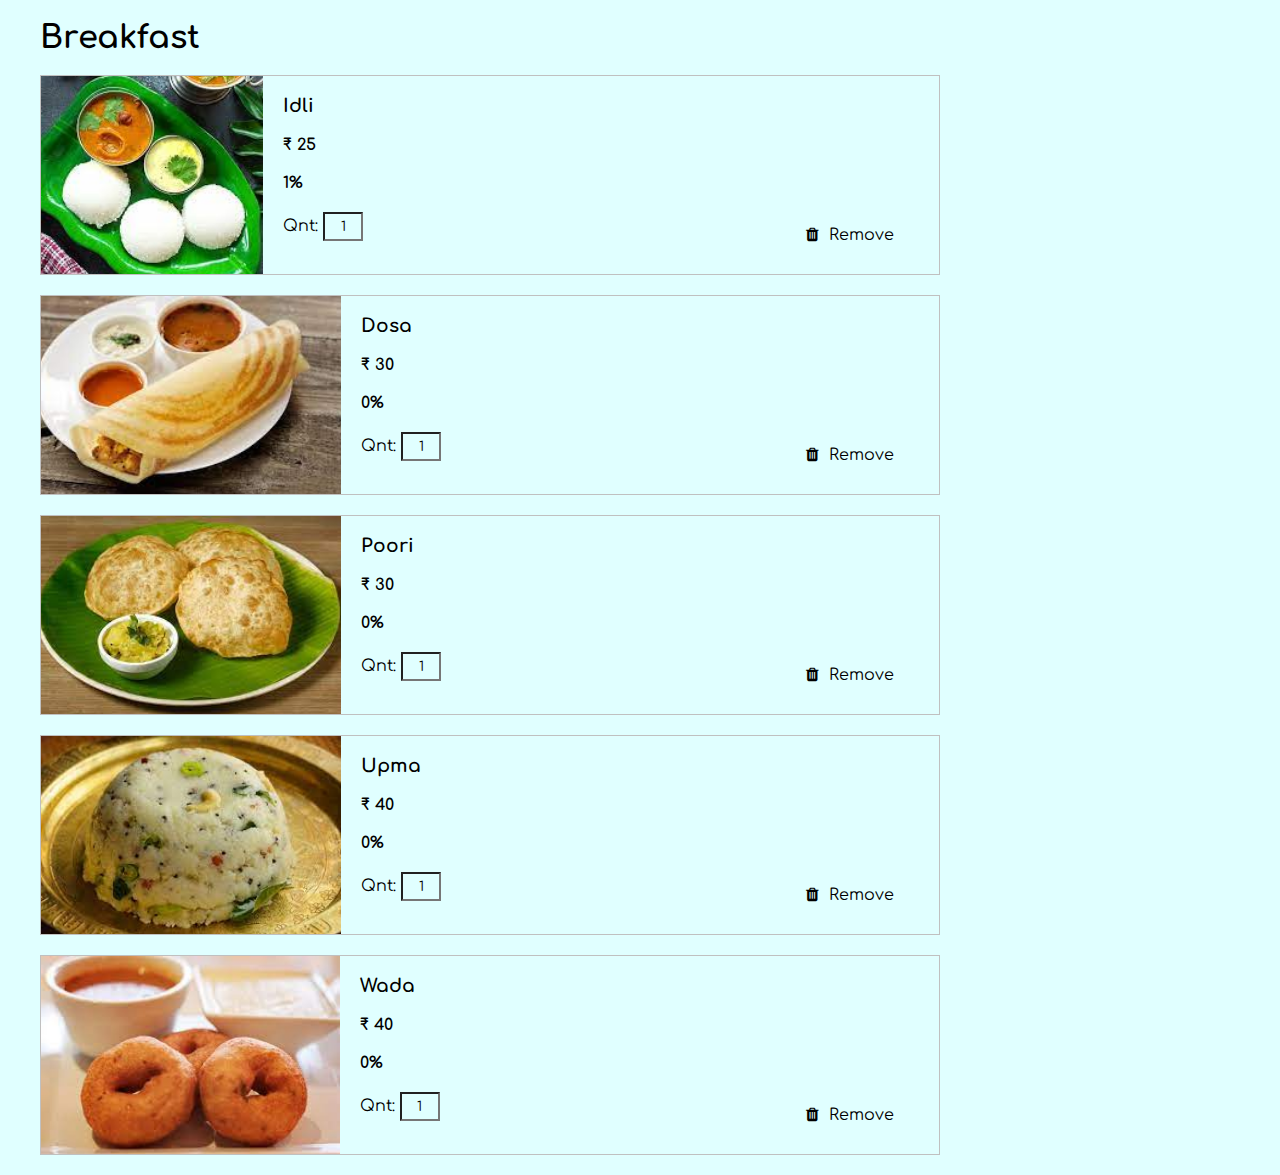
<file: breakfast.html>
<!DOCTYPE html>

<html>

<head>

	<title>SOUTH BREAKFAST</title>

	<link rel="stylesheet" type="text/css" href="index1css.css">

	<link rel="stylesheet" type="text/css" href="https://stackpath.bootstrapcdn.com/font-awesome/4.7.0/css/font-awesome.min.css">

</head>

<body>



<div class="container">

	<h1>Breakfast</h1>

	<div class="cart">

		<div class="products">

			<div class="product">

				<img src="idli.jpg">

				<div class="product-info">

					<h3 class="product-name">Idli</h3>

					<h4 class="product-price">₹ 25</h4>

					<h4 class="product-offer">1%</h4>

					<p class="product-quantity">Qnt: <input value="1" name="">

					<p class="product-remove">

						<i class="fa fa-trash" aria-hidden="true"></i>

						<span class="remove">Remove</span>

					</p>

				</div>

			</div>

			<div class="product">

				<img src="dosa.jpg">

				<div class="product-info">

					<h3 class="product-name">Dosa</h3>

					<h4 class="product-price">₹ 30</h4>

					<h4 class="product-offer">0%</h4>

					<p class="product-quantity">Qnt: <input value="1" name="">

					<p class="product-remove">

						<i class="fa fa-trash" aria-hidden="true"></i>

						<span class="remove">Remove</span>

					</p>

				</div>

			</div>
            <div class="product">

				<img src="poori.jpg">

				<div class="product-info">

					<h3 class="product-name">Poori</h3>

					<h4 class="product-price">₹ 30</h4>

					<h4 class="product-offer">0%</h4>

					<p class="product-quantity">Qnt: <input value="1" name="">

					<p class="product-remove">

						<i class="fa fa-trash" aria-hidden="true"></i>

						<span class="remove">Remove</span>

					</p>

				</div>

			</div>
            <div class="product">

				<img src="upma.jpg">

				<div class="product-info">

					<h3 class="product-name">Upma</h3>

					<h4 class="product-price">₹ 40</h4>

					<h4 class="product-offer">0%</h4>

					<p class="product-quantity">Qnt: <input value="1" name="">

					<p class="product-remove">

						<i class="fa fa-trash" aria-hidden="true"></i>

						<span class="remove">Remove</span>

					</p>

				</div>


		</div>
        <div class="product">

            <img src="wada.jpg">

            <div class="product-info">

                <h3 class="product-name">Wada</h3>

                <h4 class="product-price">₹ 40</h4>

                <h4 class="product-offer">0%</h4>

                <p class="product-quantity">Qnt: <input value="1" name="">

                <p class="product-remove">

                    <i class="fa fa-trash" aria-hidden="true"></i>

                    <span class="remove">Remove</span>

                </p>

            </div>




		
	</div>
</div>
</body>
</html>
</file>
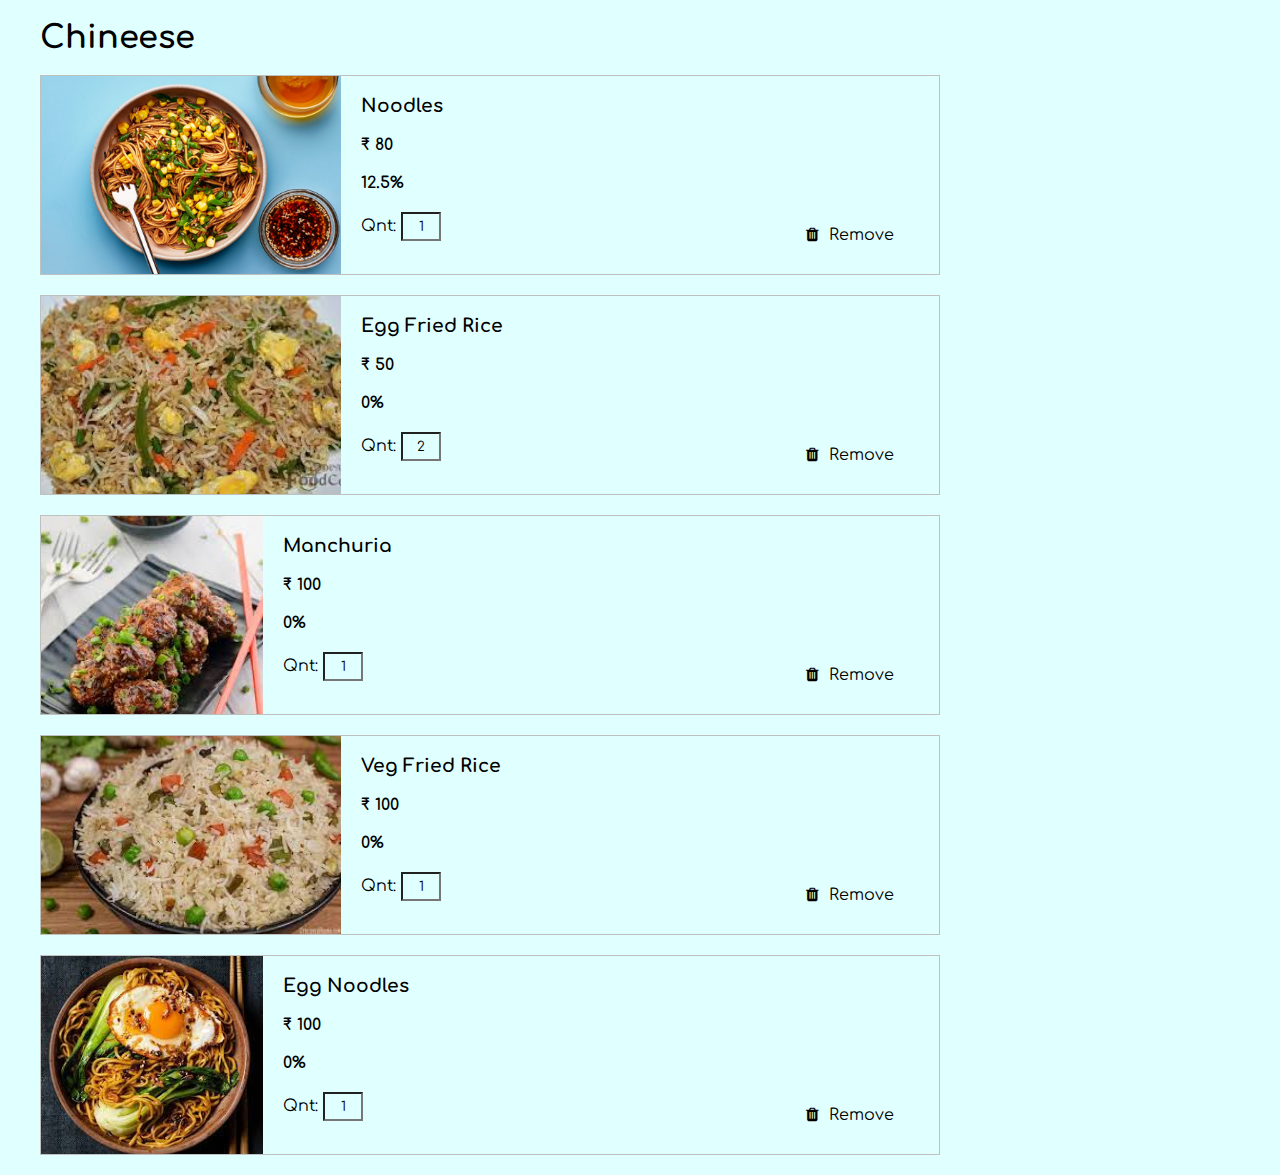
<file: chineese.html>
<!DOCTYPE html>

<html>

<head>

	<title>Shopping Cart</title>

	<link rel="stylesheet" type="text/css" href="index1css.css">

	<link rel="stylesheet" type="text/css" href="https://stackpath.bootstrapcdn.com/font-awesome/4.7.0/css/font-awesome.min.css">

</head>

<body>



<div class="container">

	<h1>Chineese</h1>

	<div class="cart">

		<div class="products">

			<div class="product">

				<img src="noodle.jpg">

				<div class="product-info">

					<h3 class="product-name">Noodles</h3>

					<h4 class="product-price">₹ 80</h4>

					<h4 class="product-offer">12.5%</h4>

					<p class="product-quantity">Qnt: <input value="1" name="">

					<p class="product-remove">

						<i class="fa fa-trash" aria-hidden="true"></i>

						<span class="remove">Remove</span>

					</p>

				</div>

			</div>

			<div class="product">

				<img src="eggfriedrice.jpg">

				<div class="product-info">

					<h3 class="product-name">Egg Fried Rice</h3>

					<h4 class="product-price">₹ 50</h4>

					<h4 class="product-offer">0%</h4>

					<p class="product-quantity">Qnt: <input value="2" name="">

					<p class="product-remove">

						<i class="fa fa-trash" aria-hidden="true"></i>

						<span class="remove">Remove</span>

					</p>

				</div>

			</div>
            <div class="product">

				<img src="manchuria.jpg">

				<div class="product-info">

					<h3 class="product-name">Manchuria</h3>

					<h4 class="product-price">₹ 100</h4>

					<h4 class="product-offer">0%</h4>

					<p class="product-quantity">Qnt: <input value="1" name="">

					<p class="product-remove">

						<i class="fa fa-trash" aria-hidden="true"></i>

						<span class="remove">Remove</span>

					</p>

				</div>

			</div>
            <div class="product">

				<img src="fried rice.jpg">

				<div class="product-info">

					<h3 class="product-name">Veg Fried Rice</h3>

					<h4 class="product-price">₹ 100</h4>

					<h4 class="product-offer">0%</h4>

					<p class="product-quantity">Qnt: <input value="1" name="">

					<p class="product-remove">

						<i class="fa fa-trash" aria-hidden="true"></i>

						<span class="remove">Remove</span>

					</p>

				</div>
				
		</div>
		<div class="product">

			<img src="eggnoodles.jpg">

			<div class="product-info">

				<h3 class="product-name">Egg Noodles</h3>

				<h4 class="product-price">₹ 100</h4>

				<h4 class="product-offer">0%</h4>

				<p class="product-quantity">Qnt: <input value="1" name="">

				<p class="product-remove">

					<i class="fa fa-trash" aria-hidden="true"></i>

					<span class="remove">Remove</span>

				</p>

			</div>




		
	</div>
</div>
</body>
</html>
</file>
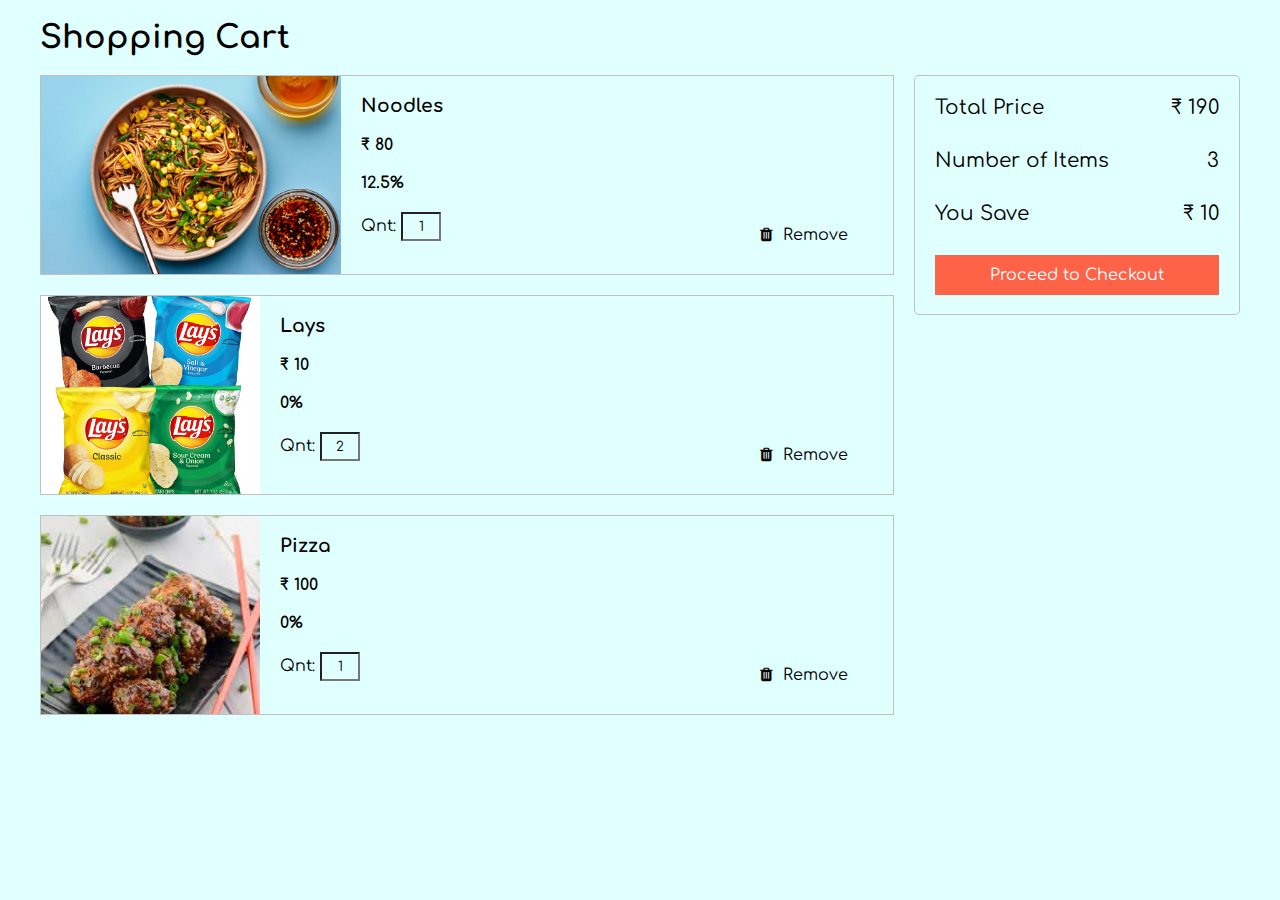
<file: index1.html>
<!DOCTYPE html>

<html>

<head>

	<title>Shopping Cart</title>

	<link rel="stylesheet" type="text/css" href="index1css.css">

	<link rel="stylesheet" type="text/css" href="https://stackpath.bootstrapcdn.com/font-awesome/4.7.0/css/font-awesome.min.css">

</head>

<body>



<div class="container">

	<h1>Shopping Cart</h1>

	<div class="cart">

		<div class="products">

			<div class="product">

				<img src="noodle.jpg">

				<div class="product-info">

					<h3 class="product-name">Noodles</h3>

					<h4 class="product-price">₹ 80</h4>

					<h4 class="product-offer">12.5%</h4>

					<p class="product-quantity">Qnt: <input value="1" name="">

					<p class="product-remove">

						<i class="fa fa-trash" aria-hidden="true"></i>

						<span class="remove">Remove</span>

					</p>

				</div>

			</div>

			<div class="product">

				<img src="lays.jpg">

				<div class="product-info">

					<h3 class="product-name">Lays</h3>

					<h4 class="product-price">₹ 10</h4>

					<h4 class="product-offer">0%</h4>

					<p class="product-quantity">Qnt: <input value="2" name="">

					<p class="product-remove">

						<i class="fa fa-trash" aria-hidden="true"></i>

						<span class="remove">Remove</span>

					</p>

				</div>

			</div>
            <div class="product">

				<img src="manchuria.jpg">

				<div class="product-info">

					<h3 class="product-name">Pizza</h3>

					<h4 class="product-price">₹ 100</h4>

					<h4 class="product-offer">0%</h4>

					<p class="product-quantity">Qnt: <input value="1" name="">

					<p class="product-remove">

						<i class="fa fa-trash" aria-hidden="true"></i>

						<span class="remove">Remove</span>

					</p>

				</div>

			</div>


		</div>

		<div class="cart-total">

			<p>

				<span>Total Price</span>

				<span>₹ 190</span>

			</p>

			<p>

				<span>Number of Items</span>

				<span>3</span>

			</p>

			<p>

				<span>You Save</span>

				<span>₹ 10</span>

			</p>
			<a href="payment.html">Proceed to Checkout</a>
		</div>
	</div>
</div>
</body>
</html>
</file>
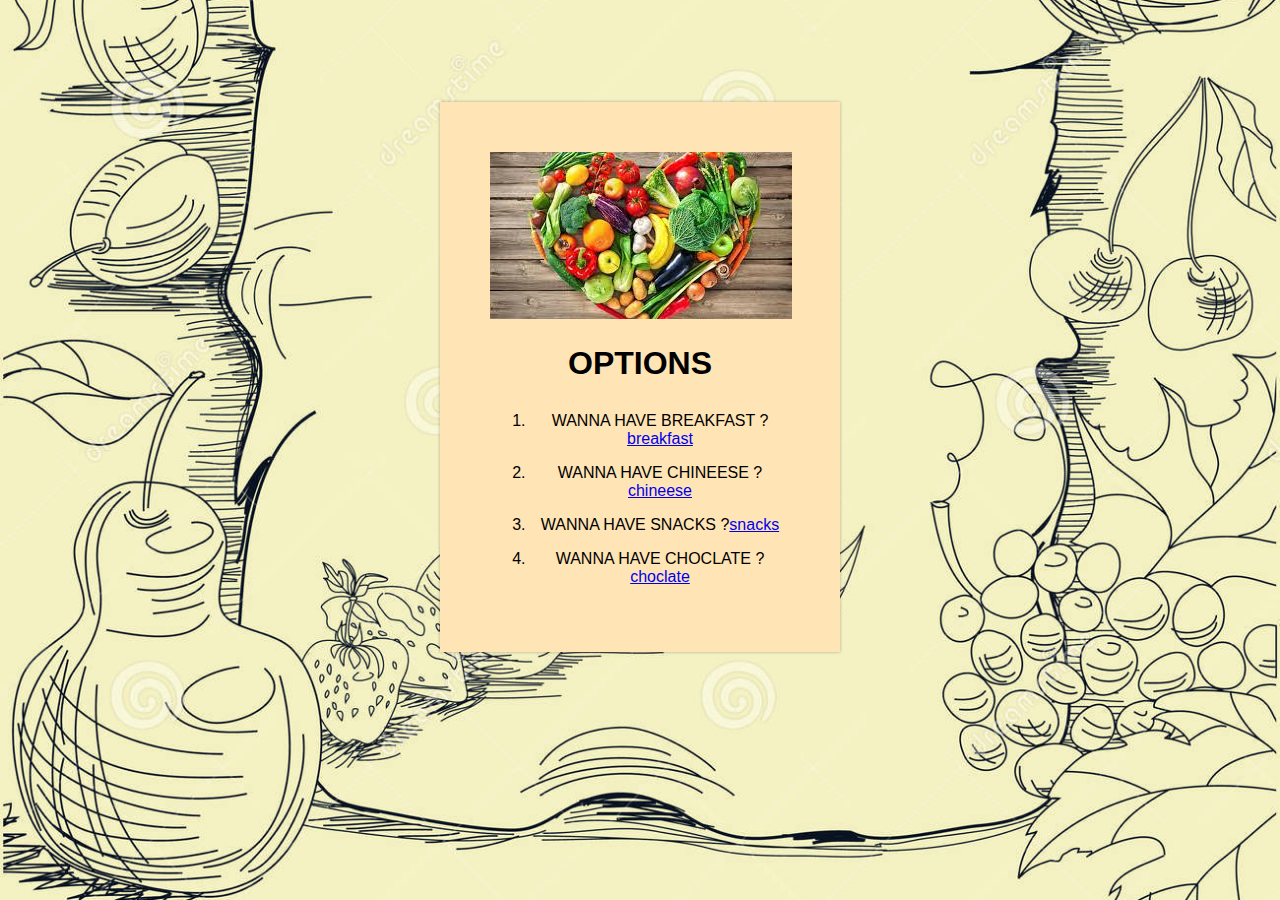
<file: indexnew.html>
<!DOCTYPE html>
<html lang="en">
<head>
    <meta charset="UTF-8">
    <meta http-equiv="X-UA-Compatible" content="IE=edge">
    <meta name="viewport" content="width=device-width, initial-scale=1.0">
    <title>Document</title>
    <link rel="stylesheet" href="stylenew.css">
</head>
<body>
    <div class="sign-up-form">
        <img src="food.jpg">
         <h1>OPTIONS</h1>
         <ol>
            <form>
                <li><p>WANNA HAVE BREAKFAST ?<a href="breakfast.html">breakfast </a></p></li>
                <li><p>WANNA HAVE CHINEESE ?<a href="chineese.html">chineese </a></p></li>
                <li><p>WANNA HAVE SNACKS ?<a href="snacks.html">snacks </a></p></li>
                <li><p>WANNA HAVE CHOCLATE ?<a href="choclatepage.html">choclate </a></p></li>
         </form>
         </ol>
        </div>
</body>
</html>
</file>
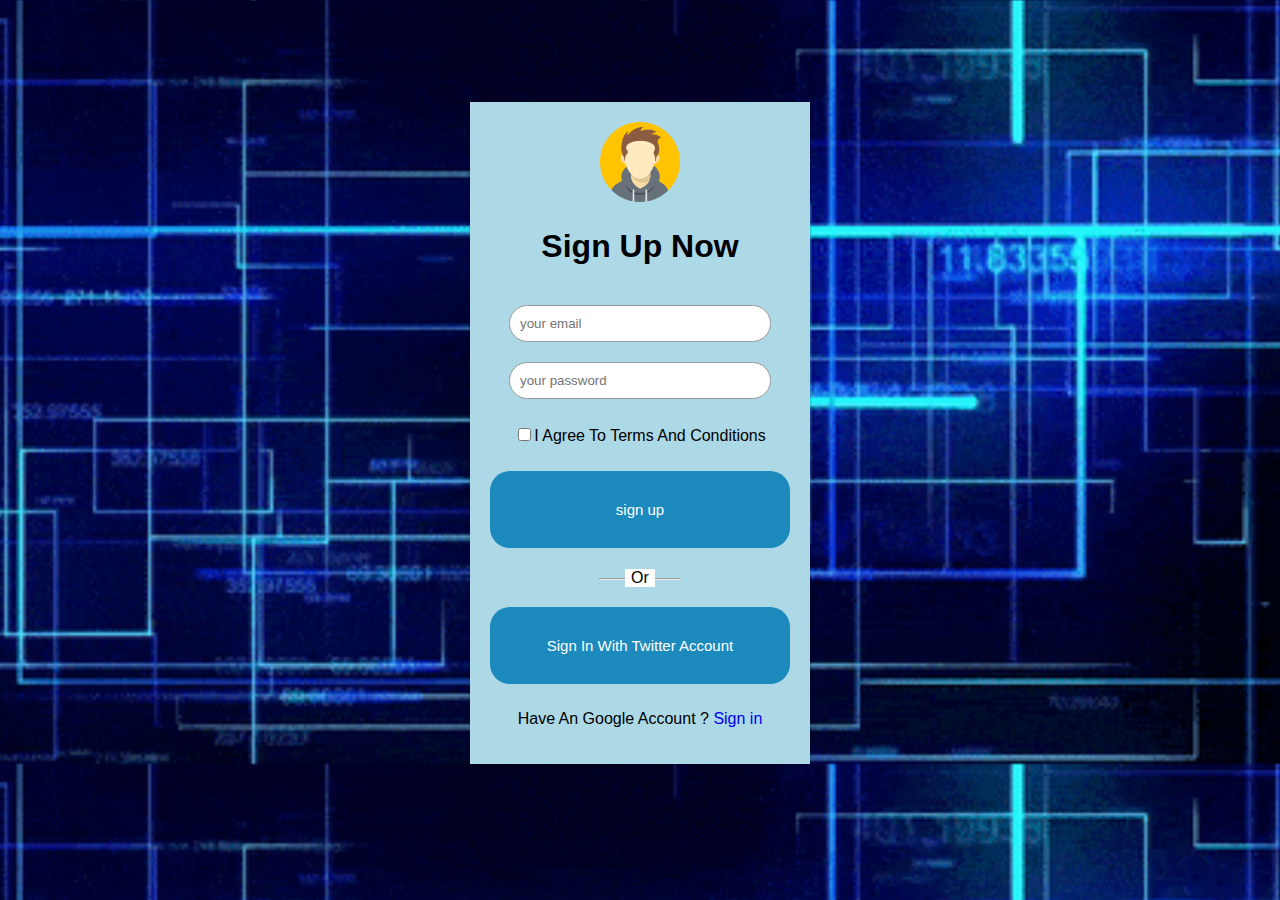
<file: loginpage.html>
<!DOCTYPE html>
<html lang="en">
<head>   
<title>login page</title>
<link rel="stylesheet" href="loginpagecss.css">
</head>
 <body>
    <div class="sign-up-form">
    <img src="avatar.png">
     <h1>Sign Up Now</h1>
     <form>
         <input type="email" class="input-box" placeholder="your email">
         <input type="password" class="input-box" placeholder="your password">
         <p><span> <input type="checkbox"></span>I Agree To Terms And
         Conditions </p>
         <button type="button" class="signup-btn">sign up</button>
         <hr>
         <p class="or">Or</p>
         <button type="button" class="google-btn">Sign In With Twitter Account</button>
         <p>Have An Google Account ? <a href="Sign in – Google accounts.html">Sign in</a></p>
     </form>
    </div>
 </body>
</html>
</file>
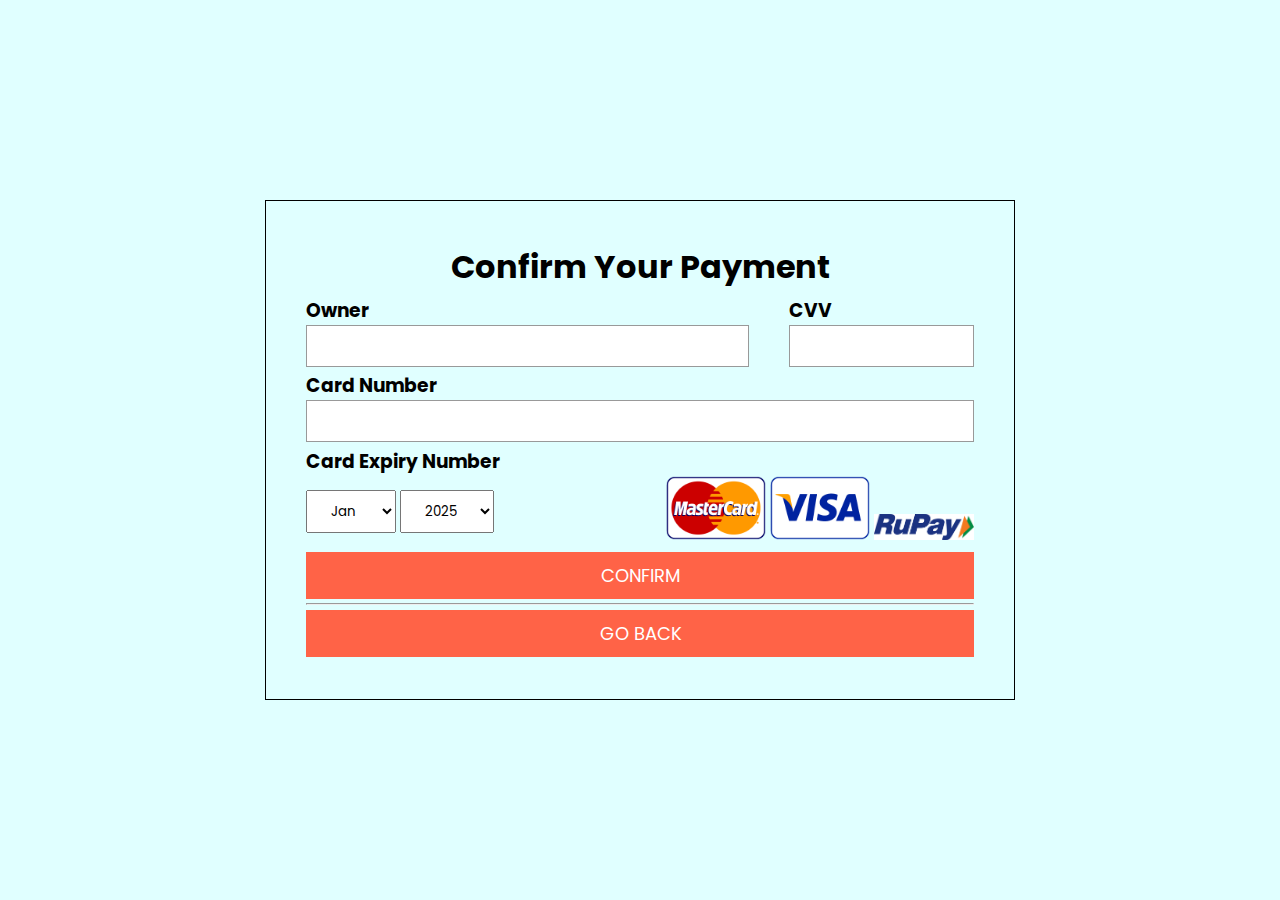
<file: payment.html>
<!DOCTYPE html>
<html lang="en">
<head>
    <meta charset="UTF-8">
    <title>Payment Form</title>
    <link rel="stylesheet" href="payment.css">
    <link rel="preconnect" href="https://fonts.gstatic.com">
<link href="https://fonts.googleapis.com/css2?family=Poppins:wght@400;500;600;700&display=swap" rel="stylesheet">
</head>
<body>
    <div class="container">
        <h1>Confirm Your Payment</h1>
        <div class="first-row">
            <div class="owner">
                <h3>Owner</h3>
                <div class="input-field">
                    <input type="text">
                </div>
            </div>
            <div class="cvv">
                <h3>CVV</h3>
                <div class="input-field">
                    <input type="password">
                </div>
            </div>
        </div>
        <div class="second-row">
            <div class="card-number">
                <h3>Card Number</h3>
                <div class="input-field">
                    <input type="text">
                </div>
            </div>
        </div>
        <div class="third-row">
            <h3>Card Expiry Number</h3>
            <div class="selection">
                <div class="date">
                    <select name="months" id="months">
                        <option value="Jan">Jan</option>
                        <option value="Feb">Feb</option>
                        <option value="Mar">Mar</option>
                        <option value="Apr">Apr</option>
                        <option value="May">May</option>
                        <option value="Jun">Jun</option>
                        <option value="Jul">Jul</option>
                        <option value="Aug">Aug</option>
                        <option value="Sep">Sep</option>
                        <option value="Oct">Oct</option>
                        <option value="Nov">Nov</option>
                        <option value="Dec">Dec</option>
                      </select>
                      <select name="years" id="years">
                        <option value="2020">2025</option>
                        <option value="2025">2020</option>
                        <option value="2024">2020</option>
                        <option value="2023">2020</option>
                        <option value="2022">2020</option>
                        <option value="2021">2020</option>
                      </select>
                </div>
                <div class="cards">
                    <img src="mc.png" alt="">
                    <img src="vi.png" alt="">
                    <img src="rupay.png" alt="">
                </div>
            </div>    
        </div>
        <a href="orderplacedhtml.html">Confirm</a>
        <hr>
        <a href="index.html">GO BACK</a>
    </div>
</body>
</html>
</file>
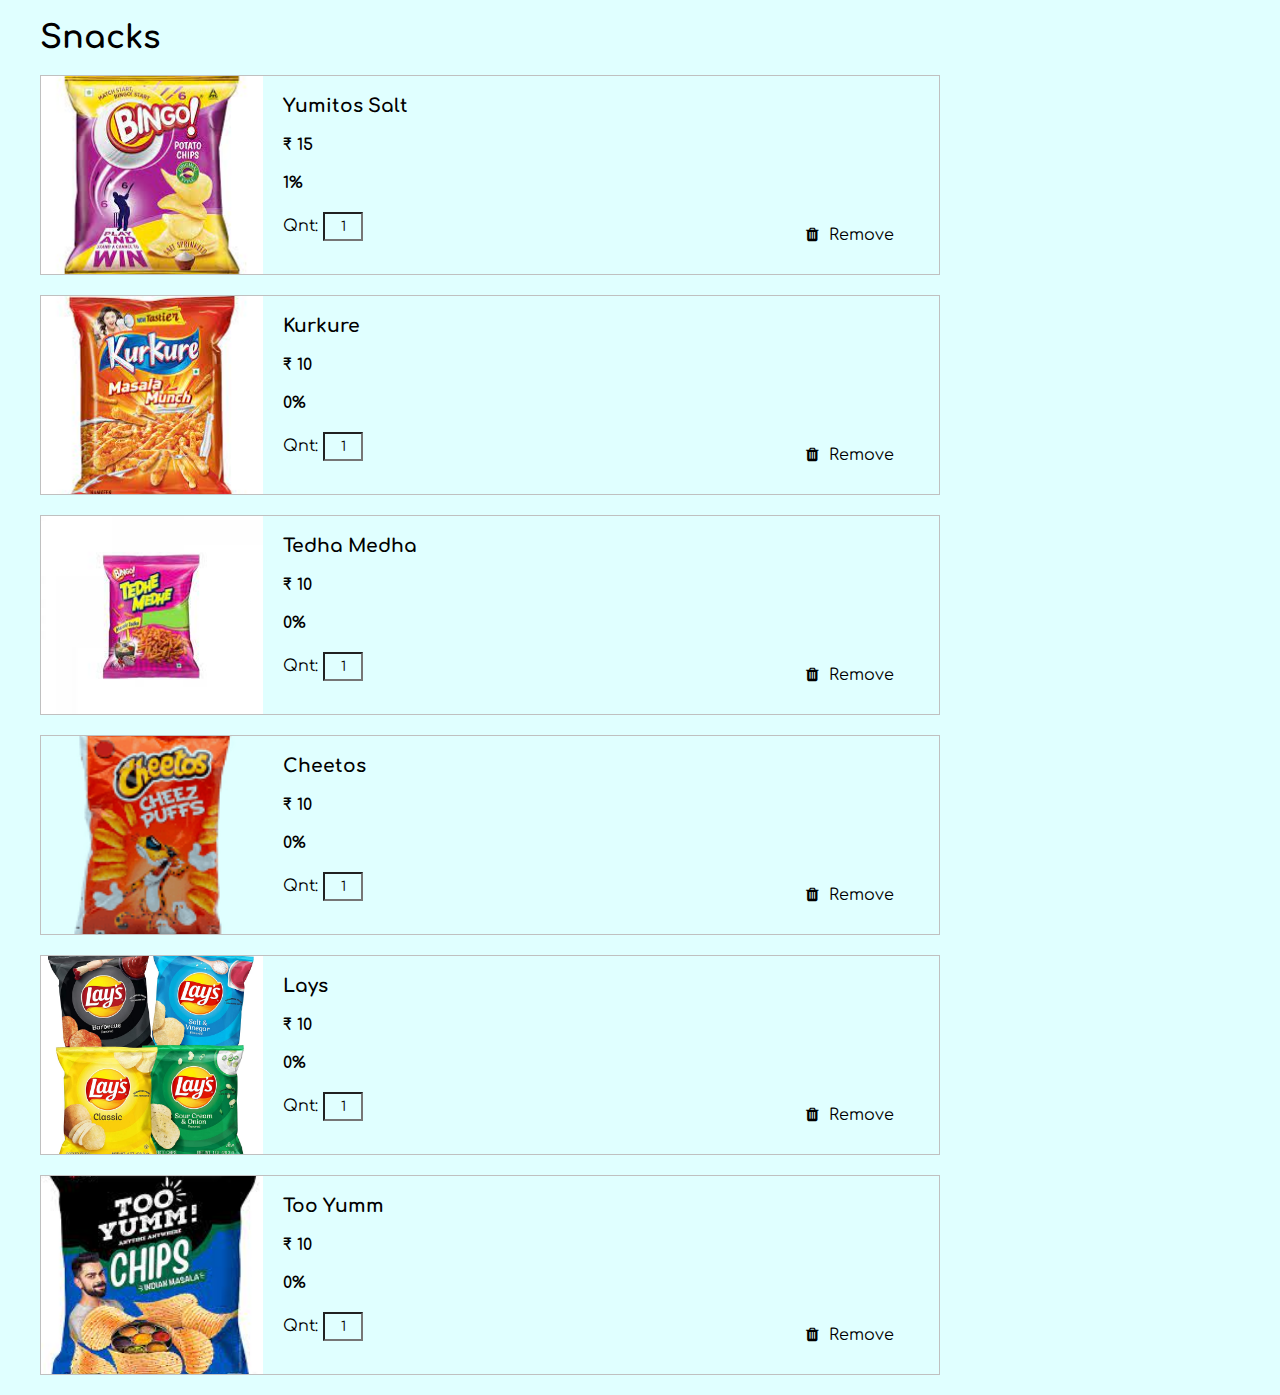
<file: snacks.html>
<!DOCTYPE html>

<html>

<head>

	<title>SNACKS</title>

	<link rel="stylesheet" type="text/css" href="index1css.css">

	<link rel="stylesheet" type="text/css" href="https://stackpath.bootstrapcdn.com/font-awesome/4.7.0/css/font-awesome.min.css">

</head>

<body>



<div class="container">

	<h1>Snacks</h1>

	<div class="cart">

		<div class="products">

			<div class="product">

				<img src="yumitossalt.jpg">

				<div class="product-info">

					<h3 class="product-name">Yumitos Salt</h3>

					<h4 class="product-price">₹ 15</h4>

					<h4 class="product-offer">1%</h4>

					<p class="product-quantity">Qnt: <input value="1" name="">

					<p class="product-remove">

						<i class="fa fa-trash" aria-hidden="true"></i>

						<span class="remove">Remove</span>

					</p>

				</div>

			</div>

			<div class="product">

				<img src="masalakurkure.jpg">

				<div class="product-info">

					<h3 class="product-name">Kurkure</h3>

					<h4 class="product-price">₹ 10</h4>

					<h4 class="product-offer">0%</h4>

					<p class="product-quantity">Qnt: <input value="1" name="">

					<p class="product-remove">

						<i class="fa fa-trash" aria-hidden="true"></i>

						<span class="remove">Remove</span>

					</p>

				</div>

			</div>
            <div class="product">

				<img src="tedhe.jpg">

				<div class="product-info">

					<h3 class="product-name">Tedha Medha</h3>

					<h4 class="product-price">₹ 10</h4>

					<h4 class="product-offer">0%</h4>

					<p class="product-quantity">Qnt: <input value="1" name="">

					<p class="product-remove">

						<i class="fa fa-trash" aria-hidden="true"></i>

						<span class="remove">Remove</span>

					</p>

				</div>

			</div>
            <div class="product">

				<img src="cheetos.png">

				<div class="product-info">

					<h3 class="product-name">Cheetos</h3>

					<h4 class="product-price">₹ 10</h4>

					<h4 class="product-offer">0%</h4>

					<p class="product-quantity">Qnt: <input value="1" name="">

					<p class="product-remove">

						<i class="fa fa-trash" aria-hidden="true"></i>

						<span class="remove">Remove</span>

					</p>

				</div>


		</div>
        <div class="product">

            <img src="lays.jpg">

            <div class="product-info">

                <h3 class="product-name">Lays</h3>

                <h4 class="product-price">₹ 10</h4>

                <h4 class="product-offer">0%</h4>

                <p class="product-quantity">Qnt: <input value="1" name="">

                <p class="product-remove">

                    <i class="fa fa-trash" aria-hidden="true"></i>

                    <span class="remove">Remove</span>

                </p>

            </div>
           

	</div>
    <div class="product">

        <img src="tooyumm.jpg">

        <div class="product-info">

            <h3 class="product-name">Too Yumm</h3>

            <h4 class="product-price">₹ 10</h4>

            <h4 class="product-offer">0%</h4>

            <p class="product-quantity">Qnt: <input value="1" name="">

            <p class="product-remove">

                <i class="fa fa-trash" aria-hidden="true"></i>

                <span class="remove">Remove</span>

            </p>

        </div>


</div>
</body>
</html>
</file>
<file: index1css.css>
@import url('https://fonts.googleapis.com/css2?family=Comfortaa&display=swap');

*{

	font-family: 'Comfortaa', cursive;

	margin: 0;

	padding: 0;

	box-sizing: border-box;

    background-color: lightcyan;

}

.container{

	max-width: 1200px;

	margin: 0 auto;

}

.container > h1{

	padding: 20px 0;

}

.cart{

	display: flex;

}

.products{

	flex: 0.75;

}

.product{

	display: flex;

	width: 100%;

	height: 200px;

	overflow: hidden;

	border: 1px solid silver;

	margin-bottom: 20px;

}

.product:hover{

	border: none;

	box-shadow: 2px 2px 4px rgba(0,0,0,0.2);

	transform: scale(1.01);

}

.product > img{

	width: 300px;

	height: 200px;

	object-fit: cover;

}

.product > img:hover{

	transform: scale(1.04);

}

.product-info{

	padding: 20px;

	width: 100%;

	position: relative;

}

.product-name, .product-price, .product-offer{

	margin-bottom: 20px;

}

.product-remove{

	position: absolute;

	bottom: 20px;

	right: 20px;

	padding: 10px 25px;

	background-color:  lightcyan;

	color:  black;

	cursor: pointer;

	border-radius: 5px;

}

.product-remove:hover{

	background-color: white;

	color: tomato;

	font-weight: 600;

	border: 1px solid tomato;

}

.product-quantity > input{

	width: 40px;

	padding: 5px;

	text-align: center;

}

.fa{

	margin-right: 5px;

}

.cart-total{

	flex: 0.25;

	margin-left: 20px;

	padding: 20px;

	height: 240px;

	border: 1px solid silver;

	border-radius: 5px;

}

.cart-total p{

	display: flex;

	justify-content: space-between;

	margin-bottom: 30px;

	font-size: 20px;

}

.cart-total a{

	display: block;

	text-align: center;

	height: 40px;

	line-height: 40px;

	background-color: tomato;

	color: white;

	text-decoration: none;

}

.cart-total a:hover{

	background-color: red;

}

@media screen and (max-width: 700px){

	.remove{

		display: none;

	}

	.product{

		height: 150px;

	}

	.product > img{

		height: 150px;

		width: 200px;

	}

	.product-name, .product-price, .product-offer{

		margin-bottom: 10px;

	}

}

@media screen and (max-width: 900px){

	.cart{

		flex-direction: column;

	}

	.cart-total{

		margin-left: 0;

		margin-bottom: 20px;

	}

}

@media screen and (max-width: 1220px){

	.container{

		max-width: 95%;

	}

}
</file>
<file: stylenew.css>
body{
    margin: 0;
    padding: 0;
    font-family: sans-serif;
    background-image: url(menubg1.jpg);
    background-size: cover;
    background-position:center ;
    
}
.sign-up-form{
    width: 300px;
    box-shadow: 0 0 3px 0 rgba(0, 0, 0, 0.3);
    background: #fff;
    padding: 50px;
    margin: 8% auto 0;
    text-align: center;
    background-color: moccasin;
    
    
    
}
.sign-up-form h1{ 
    color: black;
    margin-bottom: 30px;
    
}
</file>
<file: loginpagecss.css>
body{
    margin: 0;
    padding: 0;
    font-family: sans-serif;
    background-image: url(techbg.gif);
    background-size: cover;
    background-position:center ;
}
.sign-up-form{
    width: 300px;
    box-shadow: 0 0 3px 0 rgba(0, 0, 0, 0.3);
    background: lightblue;
    padding: 20px;
    margin: 8% auto 0;
    text-align: center;
}
.sign-up-form h1{ 
    color: black;
    margin-bottom: 30px;
    
}
.input-box{
    border-radius: 20px;
    padding: 10px;
    margin: 10px 0;
    width: 80%;
    border: 1px solid #999;
    outline: none;
}
button{
    color: #fff;
    width: 100%;
    padding: 10%;
    border-radius: 20px;
    font-size: 15px;
    margin: 10px 0;
    border: none;
    outline: none;
    cursor: pointer;
}
.signup-btn{
    background-color: #1c8abc;
    animation-timing-function: ease-in;
}
.google-btn{
    background-color: #1c8abc;
}
a{
    text-decoration: none;
}
hr{
    margin-top: 20px;
    width: 80px;
}
.or{
    background: #fff;
    width: 30px;
    margin: -19px auto 10px;
}
img{
    width: 80px;
}
</file>
<file: payment.css>
*{
    margin: 0;
    padding: 0;
    box-sizing: border-box;
    font-family: 'Poppins', sans-serif;
}

body{
    width: 100%;
    height: 100vh;
    display: flex;
    justify-content: center;
    align-items: center;
    background-color: lightcyan;
}

.container{
    width: 750px;
    height: 500px;
    border: 1px solid;
    background-color: lightcyan;
    display: flex;
    flex-direction: column;
    padding: 40px;
    justify-content:space-around;
}

.container h1{
    text-align: center;
}

.first-row{
     display: flex;
}

.owner{
    width: 100%;
    margin-right: 40px;
}

.input-field{
    border: 1px solid #999;
}

.input-field input{
    width: 100%;
    border:none;
    outline: none;
    padding: 10px;
}

.selection{
    display: flex;
    justify-content: space-between;
    align-items: center;
}

.selection select{
    padding: 10px 20px;
}

a{
    background-color: tomato;
    color: white;
    text-align: center;
    text-transform: uppercase;
    text-decoration: none;
    padding: 10px;
    font-size: 18px;
    transition: 0.5s;
}

a:hover{
    background-color: dodgerblue;
}
hr{
    line-height: 10px;
}

.cards img{
    width: 100px;
}
</file>
